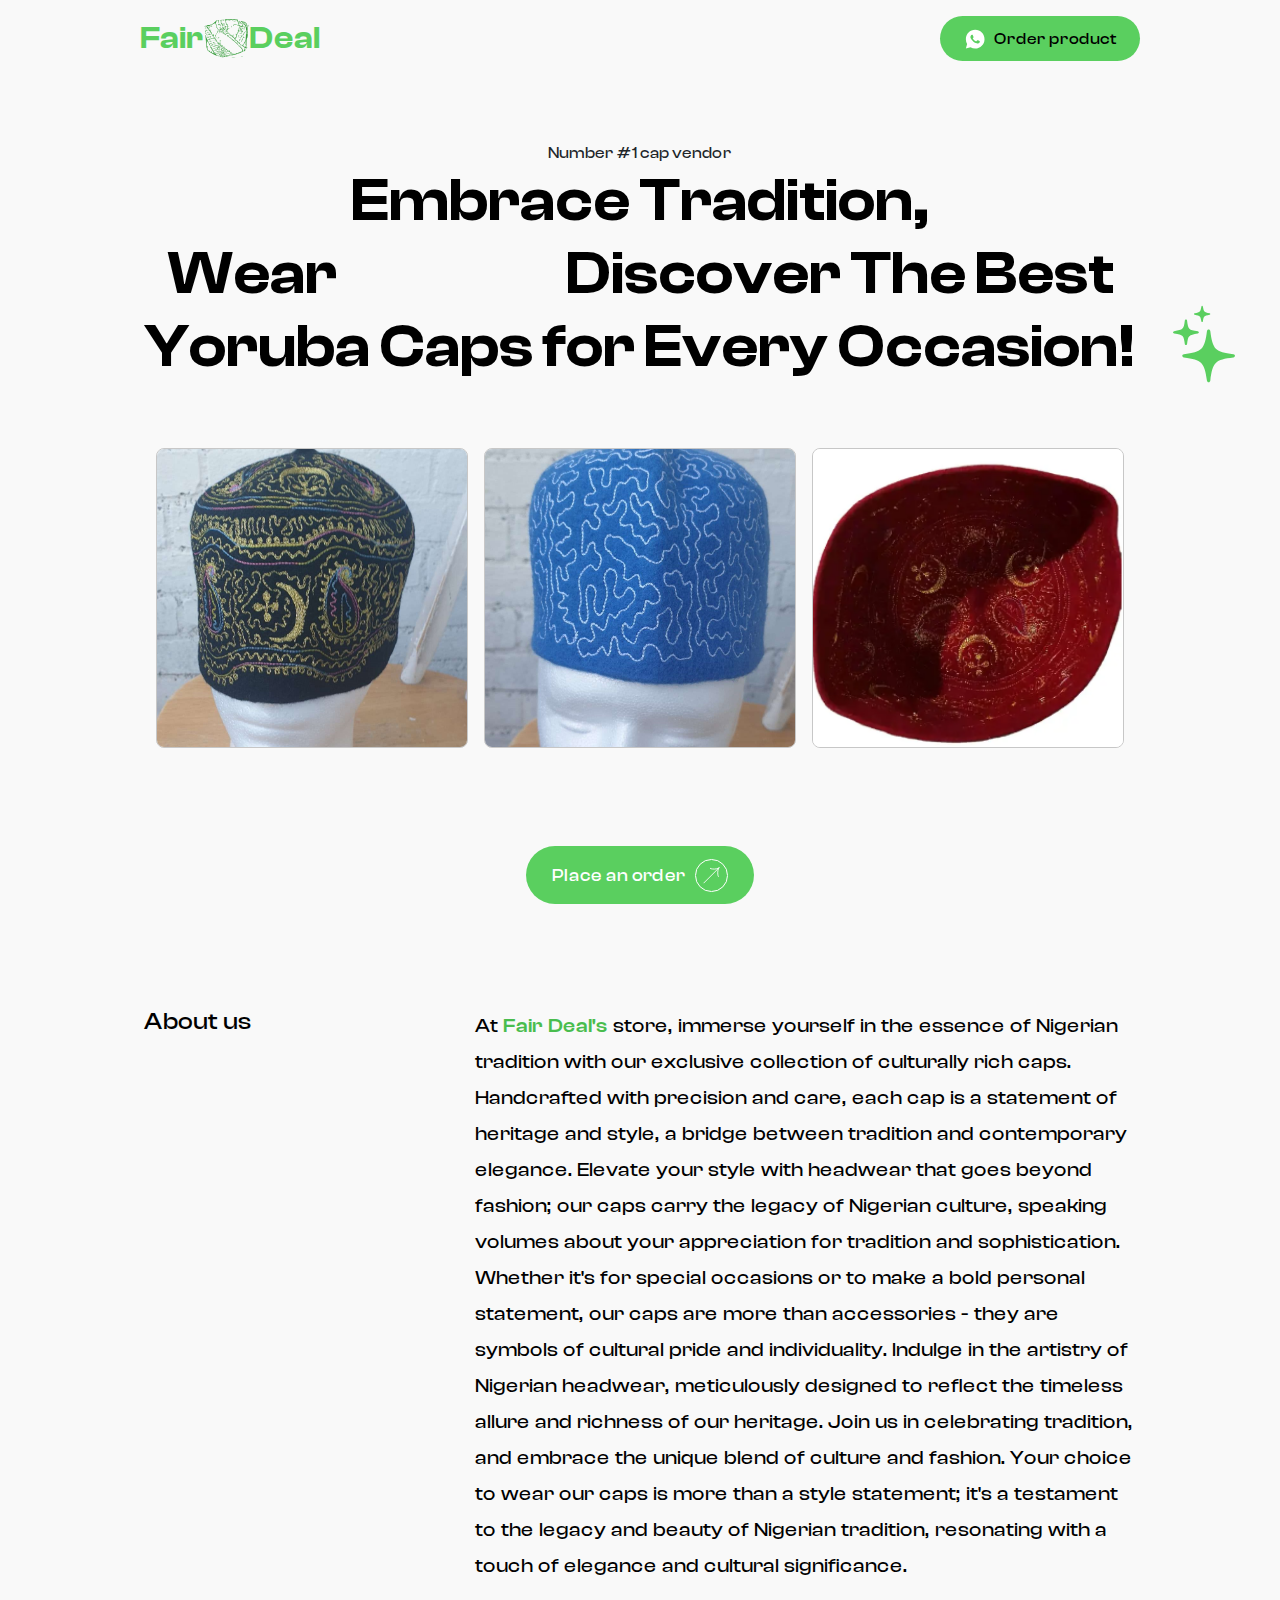
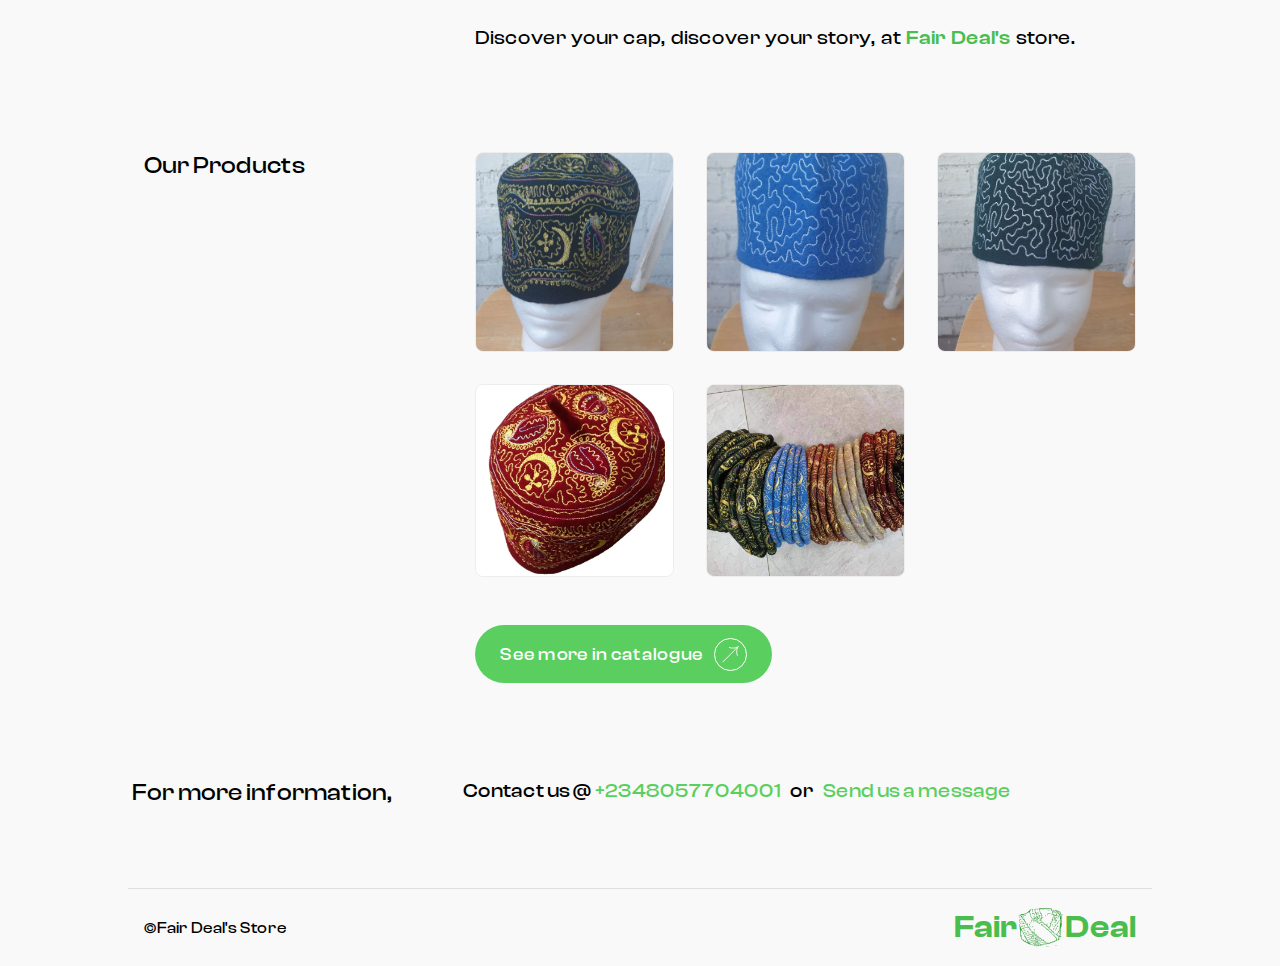
<file: index.html>
<!DOCTYPE html>
<html lang="en">
	<head>
		<meta charset="UTF-8" />
		<meta name="viewport" content="width=device-width, initial-scale=1.0" />
		<meta name="theme-color" content="#49bd4e" />
		<link rel="shortcut icon" href="./assets/images/svg/svg-logo-3.svg" type="image/x-icon" />
		<link rel="stylesheet" href="./assets/css/bootstrap.min.css" />
		<link rel="stylesheet" href="./assets/css/index.css" />
		<title>Fair Deal</title>
	</head>
	<body>
		<div class="v-wrapper">
			<div class="v-wrapper-inner">
				<!-- header @::start -->
				<header id="v-header" class="container-lg">
					<nav class="d-flex align-items-center justify-content-between">
						<a href="./index.html">
							<span class="d-flex align-items-center">
								<h2 class="fw-semibold v-logo-name">Fair</h2>
								<div class="v-logo">
									<img src="./assets/images/svg/svg-logo-3	.svg" alt="" class="img-fluid" />
								</div>
								<h2 class="fw-semibold v-logo-name">Deal</h2>
							</span>
						</a>
						<div class="d-flex align-items-center">
							<a href="https://wa.me/+2348057704001" class="v-cat">
								<div class="v-whatsapp d-none d-sm-inline-block">
									<svg xmlns="http://www.w3.org/2000/svg" width="24" height="24" viewBox="0 0 24 24">
										<path
											fill="currentColor"
											d="M12.001 2c5.523 0 10 4.477 10 10s-4.477 10-10 10a9.954 9.954 0 0 1-5.03-1.355L2.005 22l1.352-4.968A9.953 9.953 0 0 1 2.001 12c0-5.523 4.477-10 10-10ZM8.593 7.3l-.2.008a.961.961 0 0 0-.372.1a1.293 1.293 0 0 0-.294.228c-.12.113-.188.211-.261.306A2.73 2.73 0 0 0 6.9 9.62c.002.49.13.967.33 1.413c.409.902 1.082 1.857 1.97 2.742c.214.213.424.427.65.626a9.448 9.448 0 0 0 3.84 2.046l.568.087c.185.01.37-.004.556-.013a1.99 1.99 0 0 0 .833-.231a4.83 4.83 0 0 0 .383-.22s.043-.028.125-.09c.135-.1.218-.171.33-.288c.083-.086.155-.187.21-.302c.078-.163.156-.474.188-.733c.024-.198.017-.306.014-.373c-.004-.107-.093-.218-.19-.265l-.582-.261s-.87-.379-1.402-.621a.497.497 0 0 0-.176-.041a.482.482 0 0 0-.378.127c-.005-.002-.072.055-.795.931a.35.35 0 0 1-.368.13a1.43 1.43 0 0 1-.191-.066c-.124-.052-.167-.072-.252-.108a6.025 6.025 0 0 1-1.575-1.003c-.126-.11-.243-.23-.363-.346a6.297 6.297 0 0 1-1.02-1.268l-.059-.095a.923.923 0 0 1-.102-.205c-.038-.147.061-.265.061-.265s.243-.266.356-.41c.11-.14.203-.276.263-.373c.118-.19.155-.385.093-.536c-.28-.684-.57-1.365-.868-2.041c-.059-.134-.234-.23-.393-.249c-.054-.006-.108-.012-.162-.016a3.385 3.385 0 0 0-.403.004l.201-.008Z" />
									</svg>
								</div>
								<span class="v-text d-none d-sm-inline-block"> Order product </span>
								<span class="d-sm-none v-sm-text"> Buy </span>
							</a>
						</div>
					</nav>
				</header>
				<!-- header @::end -->
				<!-- main @::start -->
				<main id="v-parent-container">
					<section class="v-hero-section text-center px-1">
						<div class="col-12 col-md-9 col-xl-12 mx-auto">
							<span class="v-pre-text">Number #1 cap vendor</span>
							<h1 class="v-main-title">
								Embrace Tradition, <br />
								Wear
								<div class="v-svg d-none d-md-block">
									<img src="./assets/images/svg/sparkles.svg" alt="" class="img-fluid" />
								</div>
								<span class="v-clr">
									<div class="d-sm-none v-text">Quality</div>
								</span>
								Discover The Best Yoruba Caps for Every Occasion!
							</h1>
						</div>
						<div class="v-grid-wrapper col-12 mx-auto">
							<div class="v-grid-wrap mb-5 mb-md-0W">
								<div class="v-image-container">
									<img src="./assets/images/products/product-1.jpg" alt="" class="img-fluid" />
								</div>
								<div class="v-image-container">
									<img src="./assets/images/products/product-2.jpg" alt="" class="img-fluid" />
								</div>
								<div class="v-image-container">
									<img src="./assets/images/products/product-7.png" alt="" class="img-fluid" />
								</div>
							</div>
							<div class="mb-4 mt-1 d-flex align-items-center justify-content-center">
								<a href="https://wa.me/+2348057704001" class="v-order" target="_blank">
									<span>Place an order</span>
									<div class="v-icon">
										<svg xmlns="http://www.w3.org/2000/svg" width="24" height="24" viewBox="0 0 24 24">
											<path
												fill="none"
												stroke="currentColor"
												d="M21 3L3 21M21 3c-.676.676-1.923 1.11-3.039 1.379c-1.49.359-3.036.424-4.559.252c-1.182-.134-2.484-.4-3.009-.924M21 3c-.676.676-1.11 1.923-1.379 3.039c-.359 1.49-.424 3.036-.252 4.559c.134 1.182.4 2.484.924 3.009" />
										</svg>
									</div>
								</a>
							</div>
						</div>
					</section>
					<section class="v-content-section">
						<div class="row col-12 align-items-start m-0 v-about-us">
							<div class="col-md-4 p-0">
								<h4 class="v-title">About us</h4>
							</div>
							<div class="col-md-8 p-0">
								<h5 class="v-text-content">
									At <a href="https://wa.me/+2348057704001" class="v-store-name" target="_blank">Fair Deal's </a> store, immerse yourself in the
									essence of Nigerian tradition with our exclusive collection of culturally rich caps. Handcrafted with precision and care, each cap
									is a statement of heritage and style, a bridge between tradition and contemporary elegance. Elevate your style with headwear that
									goes beyond fashion; our caps carry the legacy of Nigerian culture, speaking volumes about your appreciation for tradition and
									sophistication. Whether it's for special occasions or to make a bold personal statement, our caps are more than accessories - they
									are symbols of cultural pride and individuality. Indulge in the artistry of Nigerian headwear, meticulously designed to reflect the
									timeless allure and richness of our heritage. Join us in celebrating tradition, and embrace the unique blend of culture and fashion.
									Your choice to wear our caps is more than a style statement; it's a testament to the legacy and beauty of Nigerian tradition,
									resonating with a touch of elegance and cultural significance. <br /><br />
									Discover your cap, discover your story, at
									<a href="https://wa.me/+2348057704001" target="_blank" class="v-store-name">Fair Deal's </a> store.
								</h5>
							</div>
						</div>
						<div class="row col-12 align-items-start v-product-images">
							<div class="col-md-4 p-0">
								<h4 class="v-title">Our Products</h4>
							</div>
							<div class="col-md-8 p-0">
								<div class="products-container">
									<div class="grid-container">
										<!-- v-each-product @::start -->
										<a href="./product.html?id=product-1&ext=jpg">
											<div class="v-each-product">
												<img src="./assets/images/products/product-1.jpg" alt="" class="img-fluid" />
											</div>
										</a>
										<!-- v-each-product @::end -->
										<!-- v-each-product @::start -->
										<a href="./product.html?id=product-2&ext=jpg">
											<div class="v-each-product">
												<img src="./assets/images/products/product-2.jpg?id=product-2&ext=jpg" alt="" class="img-fluid" />
											</div>
										</a>
										<!-- v-each-product @::end -->
										<!-- v-each-product @::start -->
										<a href="./product.html?id=product-3&ext=jpg">
											<div class="v-each-product">
												<img src="./assets/images/products/product-3.jpg" alt="" class="img-fluid" />
											</div>
										</a>
										<!-- v-each-product @::end -->
										<!-- v-each-product @::start -->
										<a href="./product.html?id=product-4&ext=png">
											<div class="v-each-product">
												<img src="./assets/images/products/product-4.png" alt="" class="img-fluid" />
											</div>
										</a>
										<!-- v-each-product @::end -->
										<!-- v-each-product @::start -->
										<a href="./product.html?id=product-5&ext=jpg">
											<div class="v-each-product">
												<img src="./assets/images/products/product-5.jpg" alt="" class="img-fluid" />
											</div>
										</a>
										<!-- v-each-product @::end -->
									</div>
									<div class="mt-5 d-flex align-items-center justify-content-start">
										<a href="#" class="v-order">
											<span>See more in catalogue</span>
											<div class="v-icon">
												<svg xmlns="http://www.w3.org/2000/svg" width="24" height="24" viewBox="0 0 24 24">
													<path
														fill="none"
														stroke="currentColor"
														d="M21 3L3 21M21 3c-.676.676-1.923 1.11-3.039 1.379c-1.49.359-3.036.424-4.559.252c-1.182-.134-2.484-.4-3.009-.924M21 3c-.676.676-1.11 1.923-1.379 3.039c-.359 1.49-.424 3.036-.252 4.559c.134 1.182.4 2.484.924 3.009" />
												</svg>
											</div>
										</a>
									</div>
								</div>
							</div>
						</div>
						<div class="v-contact-us-section row col-12 align-items-start">
							<div class="p-0 col-md-4">
								<h4>For more information,</h4>
							</div>
							<div class="col-md-8 p-0">
								<h5 class="v-phone-num">
									Contact us @<a href="tel:+2348057704001"> +2348057704001</a> &nbsp; or &nbsp;
									<a href="https://wa.me/2348057704001"> Send us a message </a>
								</h5>
							</div>
						</div>
					</section>
				</main>
				<!-- main @::end -->
				<!-- footer @::start -->
				<footer id="v-footer">
					<div class="v-footer-inner">
						<div class="d-flex align-items-center justify-content-between">
							<span class="v-aside">
								<a href="https://wa.me/+2348057704001" class="text-name" target="_blank">
									&copy;Fair Deal<span class="d-none d-sm-inline">'s Store</span>
								</a>
							</span>
							<span class="v-aside">
								<a href="./index.html">
									<span class="d-flex align-items-center">
										<h2 class="fw-semibold v-logo-name">Fair</h2>
										<div id="footer-logo">
											<img src="./assets/images/svg/svg-logo-3.svg" alt="" class="img-fluid" />
										</div>
										<h2 class="fw-semibold v-logo-name">Deal</h2>
									</span>
								</a>
							</span>
						</div>
					</div>
				</footer>
				<!-- footer @::end -->
			</div>
		</div>
		<script src="./assets/js/bootstrap.min.js"></script>
		<script src="./assets/js/index.js"></script>
	</body>
</html>
</file>
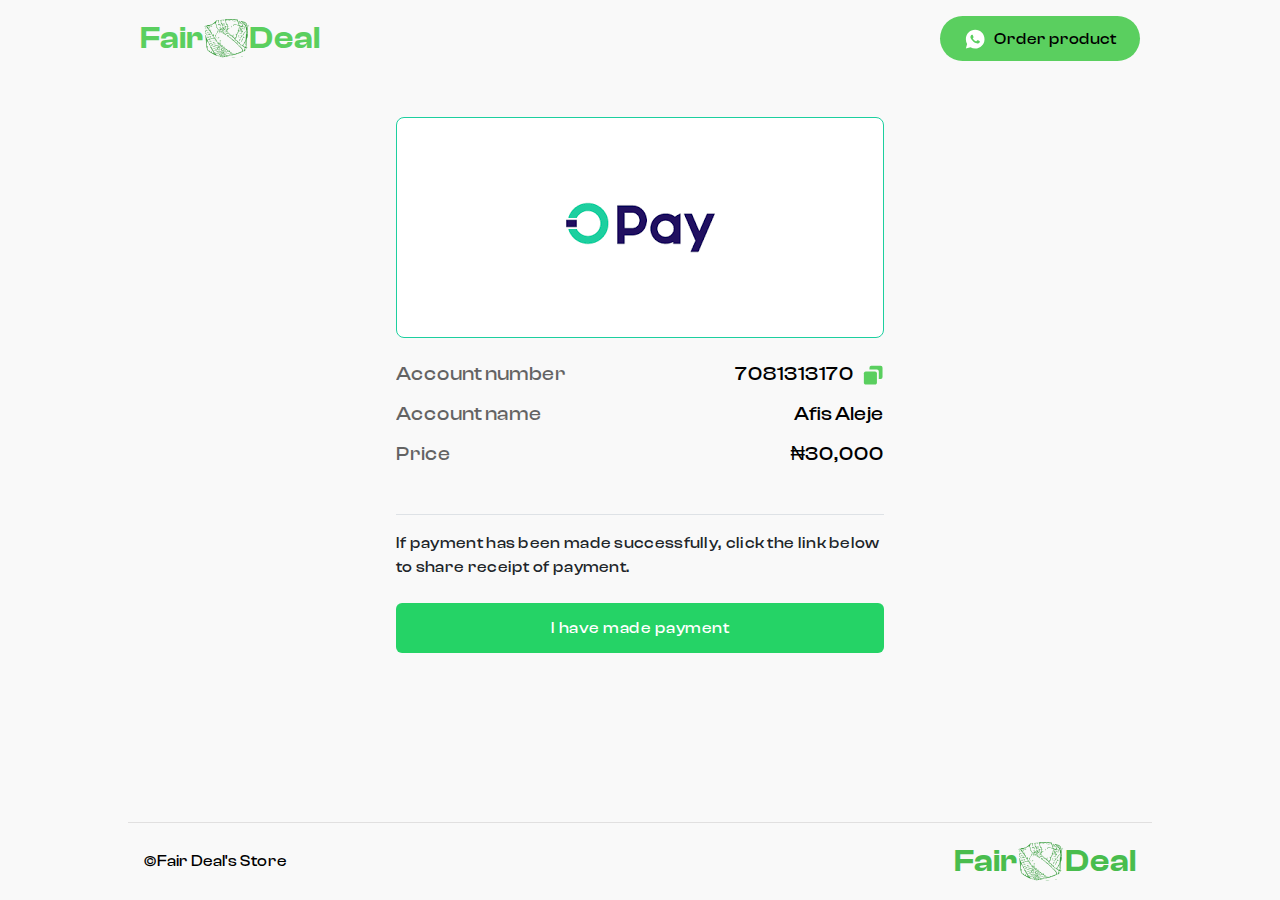
<file: payment.html>
<!DOCTYPE html>
<html lang="en">
	<head>
		<meta charset="UTF-8" />
		<meta name="viewport" content="width=device-width, initial-scale=1.0" />
		<link rel="shortcut icon" href="./assets/images/svg/svg-logo-3.svg" type="image/x-icon" />
		<link rel="stylesheet" href="./assets/css/bootstrap.min.css" />
		<link rel="stylesheet" href="./assets/css/index.css" />
		<title>Product Page</title>
	</head>
	<body>
		<div class="v-wrapper">
			<div class="v-wrapper-inner">
				<!-- header @::start -->
				<header id="v-header" class="container-xl">
					<nav class="d-flex align-items-center justify-content-between">
						<a href="./index.html">
							<span class="d-flex align-items-center">
								<h2 class="fw-semibold v-logo-name">Fair</h2>
								<div class="v-logo">
									<img src="./assets/images/svg/svg-logo-3	.svg" alt="" class="img-fluid" />
								</div>
								<h2 class="fw-semibold v-logo-name">Deal</h2>
							</span>
						</a>
						<div class="d-flex align-items-center">
							<a href="https://wa.me/+2348057704001" class="v-cat">
								<div class="v-whatsapp d-none d-sm-inline-block">
									<svg xmlns="http://www.w3.org/2000/svg" width="24" height="24" viewBox="0 0 24 24">
										<path
											fill="currentColor"
											d="M12.001 2c5.523 0 10 4.477 10 10s-4.477 10-10 10a9.954 9.954 0 0 1-5.03-1.355L2.005 22l1.352-4.968A9.953 9.953 0 0 1 2.001 12c0-5.523 4.477-10 10-10ZM8.593 7.3l-.2.008a.961.961 0 0 0-.372.1a1.293 1.293 0 0 0-.294.228c-.12.113-.188.211-.261.306A2.73 2.73 0 0 0 6.9 9.62c.002.49.13.967.33 1.413c.409.902 1.082 1.857 1.97 2.742c.214.213.424.427.65.626a9.448 9.448 0 0 0 3.84 2.046l.568.087c.185.01.37-.004.556-.013a1.99 1.99 0 0 0 .833-.231a4.83 4.83 0 0 0 .383-.22s.043-.028.125-.09c.135-.1.218-.171.33-.288c.083-.086.155-.187.21-.302c.078-.163.156-.474.188-.733c.024-.198.017-.306.014-.373c-.004-.107-.093-.218-.19-.265l-.582-.261s-.87-.379-1.402-.621a.497.497 0 0 0-.176-.041a.482.482 0 0 0-.378.127c-.005-.002-.072.055-.795.931a.35.35 0 0 1-.368.13a1.43 1.43 0 0 1-.191-.066c-.124-.052-.167-.072-.252-.108a6.025 6.025 0 0 1-1.575-1.003c-.126-.11-.243-.23-.363-.346a6.297 6.297 0 0 1-1.02-1.268l-.059-.095a.923.923 0 0 1-.102-.205c-.038-.147.061-.265.061-.265s.243-.266.356-.41c.11-.14.203-.276.263-.373c.118-.19.155-.385.093-.536c-.28-.684-.57-1.365-.868-2.041c-.059-.134-.234-.23-.393-.249c-.054-.006-.108-.012-.162-.016a3.385 3.385 0 0 0-.403.004l.201-.008Z" />
									</svg>
								</div>
								<span class="v-text d-none d-sm-inline-block"> Order product </span>
								<span class="d-sm-none v-sm-text"> Buy </span>
							</a>
						</div>
					</nav>
				</header>
				<!-- header @::end -->
				<main id="v-product-main">
					<div class="container-xl p-0">
						<div class="row col-12 m-0 align-items-stretch justify-content-center mt-4">
							<div class="col-md-6">
								<div class="d-flex flex-column row-gap-5">
									<div class="v-acct-details">
										<div class="v-image-container d-flex align-items-center justify-content-center bg-white rounded-3 py-5 user-select-none">
											<img src="./assets/images/opay-logo.png" alt="" class="img-fluid" />
										</div>
										<div class="d-flex flex-column row-gap-3 mt-4">
											<h5 class="d-flex align-items-center justify-content-between">
												<span class="v-key"> Account number </span>
												<span class="d-flex align-items-center column-gap-2 v-value">
													<span class="v-acct-num">7081313170</span>
													<button type="button" class="v-copy">
														<svg xmlns="http://www.w3.org/2000/svg" width="24" height="24" viewBox="0 0 24 24">
															<path
																fill="currentColor"
																d="M14 8H4c-1.103 0-2 .897-2 2v10c0 1.103.897 2 2 2h10c1.103 0 2-.897 2-2V10c0-1.103-.897-2-2-2z" />
															<path fill="currentColor" d="M20 2H10a2 2 0 0 0-2 2v2h8a2 2 0 0 1 2 2v8h2a2 2 0 0 0 2-2V4a2 2 0 0 0-2-2z" />
														</svg>
													</button>
												</span>
											</h5>
											<h5 class="d-flex align-items-center justify-content-between">
												<span class="v-key"> Account name </span>
												<span class="v-value"> Afis Aleje </span>
											</h5>
											<h5 class="d-flex align-items-center justify-content-between">
												<span class="v-key"> Price </span>
												<span class="v-value">&#8358;30,000</span>
											</h5>
										</div>
										<div class="mt-5 pt-3 border-top">
											<span class="v-293j2f2">If payment has been made successfully, click the link below to share receipt of payment.</span>
											<div class="mt-4 d-flex flex-column row-gap-1">
												<button type="button" class="v-send-receipt">
													<span>I have made payment</span>
												</button>
											</div>
										</div>
									</div>
								</div>
							</div>
						</div>
					</div>
				</main>
				<!-- footer @::start -->
				<footer id="v-footer">
					<div class="v-footer-inner">
						<div class="d-flex align-items-center justify-content-between">
							<span class="v-aside">
								<a href="https://wa.me/+2348057704001" class="text-name" target="_blank">
									&copy;Fair Deal<span class="d-none d-sm-inline">'s Store</span>
								</a>
							</span>
							<span class="v-aside">
								<a href="./index.html">
									<span class="d-flex align-items-center">
										<h2 class="fw-semibold v-logo-name">Fair</h2>
										<div id="footer-logo">
											<img src="./assets/images/svg/svg-logo-3.svg" alt="" class="img-fluid" />
										</div>
										<h2 class="fw-semibold v-logo-name">Deal</h2>
									</span>
								</a>
							</span>
						</div>
					</div>
				</footer>
				<!-- footer @::end -->
			</div>
		</div>
		<script src="./assets/js/index.js"></script>
	</body>
</html>
</file>
<file: assets/css/index.css>
@import url("./default.css");

.v-wrapper {
	min-height: 100vh;
	min-height: 100dvh;
	display: flex;
	background-color: var(--primary-clr);
	flex-direction: column;
}
.v-wrapper-inner {
	margin-inline: auto;
	max-width: 1024px;
	flex-grow: 1;
	min-height: 100vh;
	min-height: 100dvh;
	display: flex;
	flex-direction: column;
	width: 100%;
}
#v-header {
	padding-block: 1rem 0;
}
#v-header .v-logo {
	max-width: 3rem;
	max-height: 6rem;
	height: 100%;
	width: 100%;
	overflow: hidden;
}
#v-header .v-logo-name {
	color: var(--green-clr);
}
#v-header .v-logo-name:last-child {
	margin-left: -2px;
}
#v-header .v-cat {
	display: flex;
	align-items: center;
	background-color: var(--green-clr);
	border-radius: 100px;
	padding: 10px 1.5rem;
	color: var(--dark);
	gap: 5px;
	width: max-content;
}
#v-header .v-cat:hover {
	background-color: var(--green-clr-dark);
	color: var(--white);
}
#v-header .v-cat svg {
	--size: 1.4rem;
	height: var(--size);
	width: var(--size);
	color: var(--white);
}
#v-header .v-cat .v-sm-text {
	color: var(--white);
	font-weight: 500;
}
#v-header .v-whatsapp {
	width: 25px;
	height: 25px;
}
#v-header .v-text {
	font-weight: 500;
}
.v-order {
	display: flex;
	align-items: center;
	background-color: var(--green-clr);
	padding: 0.8rem 1.6rem;
	font-size: 1.1rem;
	font-weight: 500;
	letter-spacing: 0.3px;
	color: var(--white);
	border-radius: 100px;
}
.v-order:hover {
	background-color: var(--green-clr-dark);
}
.v-order:has(svg) {
	gap: 10px;
}
.v-order svg {
	--size: 1.3rem;
	width: var(--size);
	height: var(--size);
}
.v-order .v-icon {
	border: 1.5px solid var(--white);
	aspect-ratio: 1/1;
	display: flex;
	align-items: center;
	padding: 5px;
	border-radius: 50%;
	transition: transform 200ms ease-in-out;
	will-change: transform;
}
.v-order:hover .v-icon {
	transform: rotate(45deg);
}
.v-hero-section {
	position: relative;
	padding-block: 5rem;
}
.v-hero-section .v-svg {
	position: absolute;
	width: 5rem;
}
.v-hero-section .v-pre-text {
	font-weight: 480;
}
.v-hero-section .v-main-title {
	font-weight: 600;
	font-size: 2.3rem;
	position: relative;
}
.v-hero-section .v-main-title .v-svg {
	right: -6rem;
	bottom: 0;
}
.v-hero-section .v-main-title .v-clr {
	display: inline-block;
	min-height: 3rem;
	position: relative;
	text-align: center;
	width: 150px;
}
.v-hero-section .v-grid-wrap {
	display: grid;
	grid-template-columns: 1fr 1fr 1fr;
	margin-top: 4rem;
	gap: 1rem;
	min-height: 350px;
	padding-inline: 1.5rem;
}
.v-hero-section .v-grid-wrap .v-image-container {
	height: 300px;
	display: flex;
	align-items: center;
	justify-content: center;
	overflow: hidden;
	border-radius: 0.5rem;
	border: 1px solid #0003;
}
.v-hero-section .v-grid-wrap .v-image-container .img-fluid {
	width: 100%;
	height: 100%;
	object-fit: cover;
	object-position: center 30%;
}
.v-main-title .v-text {
	position: absolute;
	opacity: 0;
	inset: 0;
	z-index: 1;
	text-transform: capitalize;
	font-weight: 580;
	color: var(--green-clr);
	margin-bottom: -12px;
	animation: fadeWord 2s forwards;
}
@keyframes fadeWord {
	0% {
		opacity: 0;
		transform: translateY(60%);
	}
	30% {
		opacity: 1;
		transform: translateY(0);
	}
	95% {
		opacity: 0;
		scale: 1;
	}
	100% {
		opacity: 0;
		transform: translateY(-80%);
	}
}
.v-content-section {
	padding-inline: 1rem;
}
.v-content-section .v-store-name {
	color: var(--green-clr-dark);
	font-weight: 550;
	text-decoration: 2px solid underline;
	text-decoration-color: transparent;
	text-underline-offset: 4px;
	transition: 300ms ease-in-out;
	transition-property: text-underline-offset, text-decoration-color;
}
.v-content-section .v-store-name:hover {
	text-underline-offset: 2px;
	text-decoration-color: var(--green-clr-dark);
}
.v-content-section .v-about-us,
.v-content-section .v-product-images {
	row-gap: 1.5rem;
}
.products-container .grid-container {
	display: grid;
	grid-template-columns: 1fr;
	gap: 2rem;
}
.products-container .grid-container .v-each-product {
	max-height: 200px;
	overflow: hidden;
	background-color: transparent;
	height: 100%;
	border-radius: 8px;
	border: 1px solid #ddd6;
}
.grid-container .v-each-product .img-fluid {
	height: 100%;
	width: 100%;
	object-fit: cover;
	transform: scale(1);
	transition: transform 300ms ease-in-out;
}
.grid-container a:hover .img-fluid {
	transform: scale(0.9);
}
.v-content-section .v-about-us .v-text-content {
	line-height: 1.8;
	word-spacing: 2px;
	font-weight: 480;
}
.v-content-section .v-product-images {
	margin: 6rem 0;
}
#v-footer {
	border-top: 1px solid #e1e0e0;
}
#v-footer .v-footer-inner {
	padding-inline: 1rem;
	padding-block: 1rem;
}
#v-footer .v-aside {
	font-weight: 490;
}
#v-footer .v-aside .text-name {
	color: var(--dark);
}
#v-footer .v-aside .v-logo-name {
	color: var(--green-clr-dark);
}
#footer-logo {
	max-width: 3rem;
	height: auto;
}
#v-product-main {
	margin-block: 2rem 6rem;
	flex-grow: 1;
}
#v-product-main .v-product-image {
	display: flex;
	align-items: center;
	justify-content: center;
	border-radius: 1rem;
	overflow: hidden;
	border: 1px solid #0001;
	max-height: 450px;
}
#v-product-main .v-product-image .img-fluid {
	height: 100%;
	width: 100%;
}
#v-product-main .v-product-content .v-text {
	font-size: 1.01rem;
	font-weight: 450;
	word-spacing: 2px;
}
.v-wrapper .go-back {
	gap: 8px;
	background-color: #ddd9;
	padding: 0.7rem 1.2rem;
	border-radius: 1000px;
	margin-left: 10px;
	margin-block: 3rem 2rem;
}
.v-contact-us-section {
	margin-block: 2rem 5rem;
}
.v-contact-us-section .v-phone-num a {
	color: var(--green-clr);
	text-underline-offset: 5px;
	text-decoration-thickness: 2px;
	text-decoration-style: solid;
	text-decoration-line: underline;
	text-decoration-color: transparent;
	transition: 300ms ease-in-out;
	transition-property: color, text-underline-offset;
}
.v-contact-us-section .v-phone-num a:hover {
	text-underline-offset: 2px;
	text-decoration-color: var(--green-clr);
}
.v-acct-details .v-image-container {
	border: 1px solid #1dcf9f;
}
.v-acct-details .v-key {
	opacity: 0.6;
}
.v-copy {
	color: var(--green-clr);
}
.v-copy svg {
	--size: 1.4rem;
	width: var(--size);
	height: var(--size);
	animation: animateIn 300ms ease-in-out;
}
@keyframes animateIn {
	from {
		opacity: 0.2;
	}
	to {
		opacity: 1;
	}
}

@media all and (min-width: 320px) {
	#v-header .v-main-title .v-clr {
		text-align: start;
	}
}
@media all and (min-width: 500px) {
	.products-container .grid-container {
		grid-template-columns: 1fr 1fr;
	}
}
.v-293j2f2 {
	font-weight: 500;
	letter-spacing: 0.3px;
}
.v-send-receipt {
	background-color: #25d366;
	color: var(--white);
	width: 100%;
	display: flex;
	align-items: center;
	justify-content: center;
	gap: 1rem;
	padding-block: 13px;
	border-radius: 6px;
	font-weight: 500;
	letter-spacing: 0.5px;
}
@media all and (min-width: 991px) {
	#v-header .v-main-title .v-clr {
		width: 220px;
	}
	.v-hero-section .v-main-title {
		font-size: 3.8rem;
	}
	.v-hero-section .v-main-title .v-text {
		font-size: 90%;
	}
	.v-hero-section .v-main-title .v-clr {
		width: 210px;
	}
	.products-container .grid-container {
		grid-template-columns: 1fr 1fr 1fr;
	}
}
@media all and (max-width: 991px) {
	.v-hero-section .v-main-title .v-clr {
		margin-bottom: -1rem;
	}
}
@media all and (max-width: 789.99px) {
	.v-hero-section .v-main-title .v-svg {
		right: 0;
		bottom: -2rem;
	}
	.v-hero-section .v-grid-wrap {
		grid-template-columns: 1fr;
	}
}
@media all and (max-width: 500px) {
	.v-acct-details :is(.v-value, .v-key) {
		font-size: 1rem;
	}
	.v-acct-details .v-value svg {
		--size: 1rem;
	}
}
</file>
